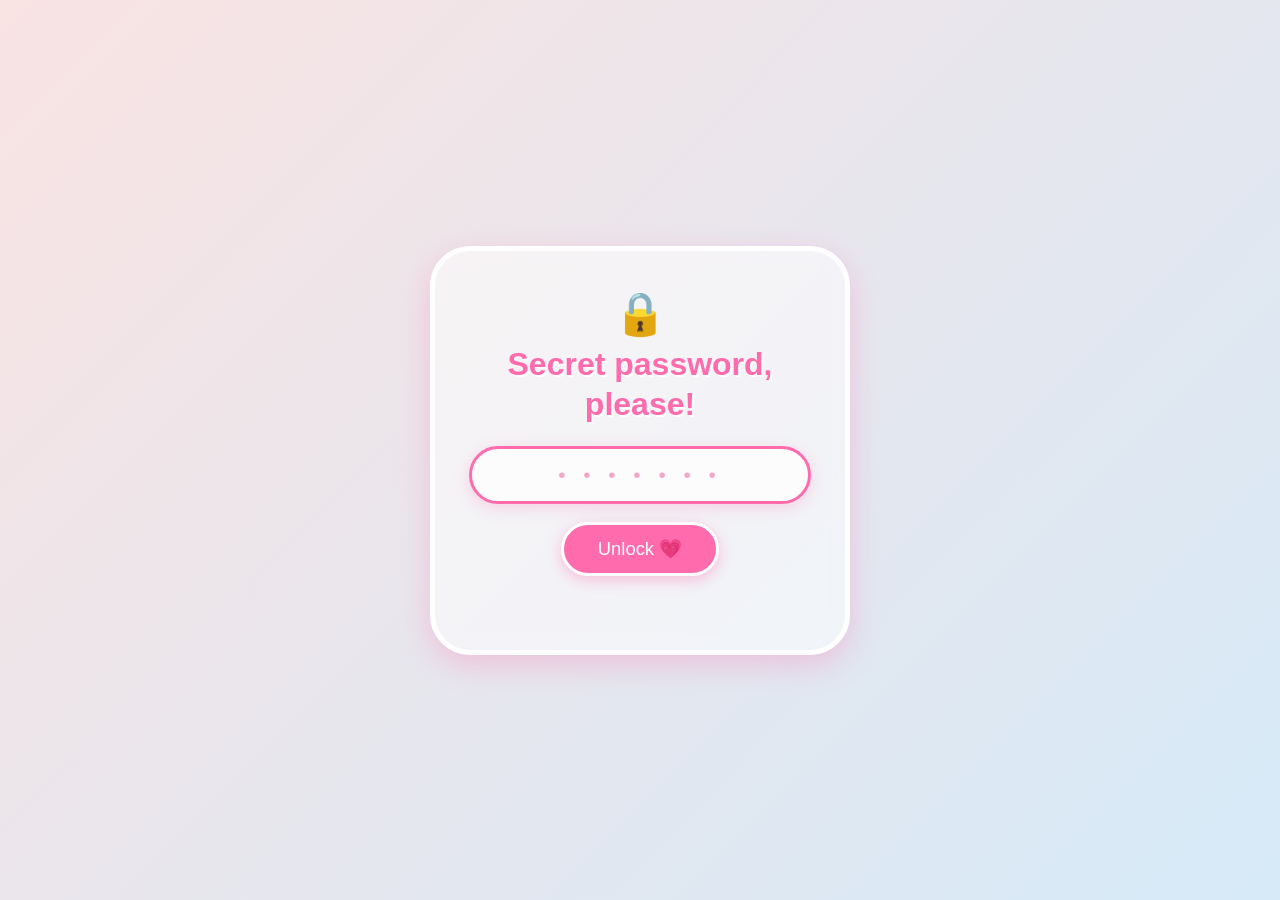
<file: hug_page.html>
<!DOCTYPE html>
<html lang="en">
<head>
    <meta charset="UTF-8">
    <script src="lock.js"></script>
    <meta name="viewport" content="width=device-width, initial-scale=1.0">
    <title>The Hug Tank 🫂</title>
    <link rel="stylesheet" href="hug_style.css">
</head>
<body>
    <div id="hearts-container"></div>

    <div class="main-wrapper">
        <div class="hug-card">
            <h1 class="hug-header">Haya's Hug Tank</h1>
            <p class="instruction-text">Hold the heart to pour the hugs! ⬇️</p>
            
            <div id="tank" class="hug-tank">
                </div>

            <div class="counter-display">
                <span id="hug-count">0</span> Hugs Received
            </div>

            <div class="button-group">
                <button class="hug-btn" 
                        onmousedown="startPouring()" onmouseup="stopPouring()" 
                        onmouseleave="stopPouring()" ontouchstart="startPouring()" 
                        ontouchend="stopPouring()">
                    HOLD FOR HUGS! ❤️
                </button>
                
                <button class="tight-hug-btn" onclick="tightHug()">
                    Press for tighter hug! 🤗
                </button>
            </div>

            <p class="final-note">I love you forever and always, Haya. 🌷</p>
        </div>
    </div>

    <audio id="bg-music" loop>
        <source src="music2.mp3" type="audio/mpeg">
    </audio>

    <script>
        const music = document.getElementById('bg-music');
        let pourInterval;
        let hugCount = 0;

        window.onload = () => {
            document.body.classList.add('fade-in');
            const musicTime = localStorage.getItem('musicTime');
            if (musicTime) music.currentTime = parseFloat(musicTime);
            music.play().catch(e => console.log("Music needs interaction"));
        };

        function startPouring() {
            addHug();
            pourInterval = setInterval(addHug, 150); 
        }

        function stopPouring() { clearInterval(pourInterval); }

        function addHug() {
            const tank = document.getElementById('tank');
            const hug = document.createElement('div');
            
            // Removed text, kept only cute icons
            const items = ['🫂', '🫂', '💗', '💝'];    
            const chosen = items[Math.floor(Math.random() * items.length)];
            
            // Increment counter ONLY if it's the hug emoji
            if (chosen === '🫂') {
                hugCount++;
                document.getElementById('hug-count').innerText = hugCount;
            }

            hug.innerHTML = chosen;
            hug.className = 'hug-emoji';
            
            const x = Math.random() * (tank.clientWidth - 40);
            const y = Math.random() * (tank.clientHeight - 40);
            hug.style.left = x + 'px';
            hug.style.top = y + 'px';

            tank.appendChild(hug);

            // Cleanup
            setTimeout(() => {
                hug.style.opacity = '0';
                hug.style.transform = 'scale(0.5) translateY(20px)';
                setTimeout(() => {
                    if (hug.parentNode === tank) tank.removeChild(hug);
                }, 500); 
            }, 3000); 
        }

        function tightHug() {
            const img = document.createElement('img');
            img.src = "tight_hug.png"; 
            img.className = 'tight-hug-mark';
            
            const x = Math.random() * (window.innerWidth - 200);
            const y = Math.random() * (window.innerHeight - 200);
            
            img.style.left = x + 'px';
            img.style.top = y + 'px';
            
            document.body.appendChild(img);

            setTimeout(() => {
                img.style.opacity = '0';
                img.style.transform = 'scale(1.2) rotate(5deg)';
                setTimeout(() => { img.remove(); }, 1000);
            }, 1000);
        }

        function createHeart() {
            const container = document.getElementById('hearts-container');
            const heart = document.createElement('div');
            heart.classList.add('heart');
            heart.innerHTML = '❤️';
            heart.style.left = Math.random() * 100 + 'vw';
            heart.style.animation = `fall ${Math.random() * 3 + 6}s linear forwards`;
            container.appendChild(heart);
            setTimeout(() => heart.remove(), 9000);
        }
        setInterval(createHeart, 600);
    </script>
</body>
</html>
</file>
<file: hug_style.css>
body {
    opacity: 0;
    transition: opacity 0.8s ease-in-out;
    display: flex;
    justify-content: center;
    align-items: center;
    height: 100vh;
    margin: 0;
    background: linear-gradient(135deg, #f9e3e3 0%, #d6eaf8 100%); 
    font-family: 'Comic Sans MS', 'cursive', sans-serif;
    overflow: hidden;
}

body.fade-in { opacity: 1; }

.hug-card {
    text-align: center;
    z-index: 10;
    width: 90%;
    max-width: 520px;
    background: rgba(255, 255, 255, 0.5);
    padding: 35px;
    border-radius: 45px;
    backdrop-filter: blur(10px);
    border: 5px solid #fff;
    box-shadow: 0 10px 30px rgba(255, 107, 173, 0.3);
}

.hug-header { color: #ff6bad; font-size: 2em; margin-bottom: 10px; text-shadow: 2px 2px 0px #fff; }
.instruction-text { color: #2e86c1; font-weight: bold; margin-bottom: 20px; }

.hug-tank {
    width: 100%;
    height: 220px;
    background: rgba(255, 255, 255, 0.3);
    border-radius: 25px;
    position: relative;
    margin-bottom: 25px;
    overflow: hidden;
    border: 3px dashed #ff6bad;
}

.button-group {
    display: flex;
    flex-direction: column;
    gap: 15px;
    align-items: center;
}

.hug-btn, .tight-hug-btn {
    padding: 12px 30px;
    font-size: 1.1em;
    color: white;
    border: 3px solid #fff;
    border-radius: 50px;
    cursor: pointer;
    transition: transform 0.2s;
    width: 80%;
}

.hug-btn {
    background-color: #ff6bad;
    box-shadow: 0 4px 15px rgba(255, 107, 173, 0.4);
}

.tight-hug-btn {
    background-color: #ff4d94;
    box-shadow: 0 4px 15px rgba(255, 77, 148, 0.4);
}

.hug-btn:active, .tight-hug-btn:active { transform: scale(0.95); }

.final-note { margin-top: 25px; color: #ff6bad; font-weight: bold; font-size: 1.1em; }

.hug-emoji {
    position: absolute;
    font-size: 25px;
    transition: opacity 0.5s, transform 0.5s;
    pointer-events: none;
}

.tight-hug-mark {
    position: fixed;
    width: 200px; /* Adjust based on your image size */
    z-index: 100;
    pointer-events: none;
    transition: opacity 1s, transform 1s;
    animation: smackPop 0.6s cubic-bezier(0.175, 0.885, 0.32, 1.275) forwards;
}

@keyframes smackPop { 
    0% { transform: scale(0.5) rotate(-20deg); opacity: 0; } 
    100% { transform: scale(1) rotate(0deg); opacity: 1; } 
}

.heart {
    position: fixed; top: -10px; font-size: 25px;
    z-index: 1; color: #ff6bad; opacity: 0.5;
    animation: fall linear forwards;
}

@keyframes fall { to { transform: translateY(105vh) rotate(360deg); } }

/* ... All previous styles stay the same ... */

.counter-display {
    font-size: 1.5em;
    color: #2e86c1;
    font-weight: bold;
    margin-bottom: 15px;
    background: rgba(255, 255, 255, 0.4);
    padding: 5px 15px;
    border-radius: 20px;
    display: inline-block;
}

#hug-count {
    color: #ff6bad;
    font-size: 1.2em;
}

/* Ensure the tank is slightly higher to fit the counter */
.hug-tank {
    width: 100%;
    height: 180px; /* Shrunk slightly for the counter */
    background: rgba(255, 255, 255, 0.3);
    border-radius: 25px;
    position: relative;
    margin-bottom: 15px;
    overflow: hidden;
    border: 3px dashed #ff6bad;
}

/* ... Rest of your styles (buttons, hearts, smackPop) ... */
</file>
<file: letter_style.css>
/* --- KEEP YOUR PREVIOUS BODY & CARD STYLES --- */
body {
    opacity: 0;
    transition: opacity 0.8s ease-in-out;
    display: flex;
    justify-content: center;
    align-items: center;
    min-height: 100vh;
    margin: 0;
    background: linear-gradient(135deg, #f9e3e3 0%, #d6eaf8 100%); 
    font-family: 'Comic Sans MS', 'cursive', sans-serif;
    overflow-x: hidden;
}

body.fade-in { opacity: 1; }
.fade-out { opacity: 0; transition: 0.8s; }

.letter-card {
    text-align: center;
    z-index: 10;
    width: 90%;
    max-width: 600px;
    background: rgba(255, 255, 255, 0.5);
    padding: 50px 40px;
    border-radius: 50px 50px 40px 40px;
    backdrop-filter: blur(8px);
    border: 5px solid #fff;
    box-shadow: 0 10px 30px rgba(255, 107, 173, 0.3);
    animation: float 4s ease-in-out infinite;
}

@keyframes float {
    0%, 100% { transform: translateY(0px); }
    50% { transform: translateY(-10px); }
}

/* --- TYPEWRITER TEXT STYLES --- */
.letter-header {
    font-size: 2.2em;
    color: #ff6bad;
    text-shadow: 2px 2px 0px #fff;
    margin-bottom: 30px;
}

.type-text {
    font-size: 1.25em;
    color: #2e86c1;
    line-height: 1.6;
    margin-bottom: 20px;
    text-align: left;
    min-height: 1.2em; /* Prevents card jumping while typing */
}

.signature {
    font-weight: bold;
    text-align: center;
    margin-top: 30px;
}

/* --- BUTTON ANIMATION --- */
.next-btn {
    padding: 15px 40px;
    font-size: 1.2em;
    background-color: #ff6bad;
    color: white;
    border: 3px solid #fff;
    border-radius: 50px;
    cursor: pointer;
    transition: opacity 1s ease, transform 0.2s;
    animation: buttonGlow 2s infinite ease-in-out;
}

.next-btn.hidden {
    opacity: 0;
    pointer-events: none;
}

@keyframes buttonGlow {
    0%, 100% { box-shadow: 0 0 15px rgba(255, 107, 173, 0.4); }
    50% { box-shadow: 0 0 25px rgba(255, 107, 173, 0.8); }
}

/* --- HEARTS --- */
.heart {
    position: fixed;
    top: -10px;
    font-size: 25px;
    z-index: 1;
    color: #ff6bad;
    opacity: 0.5;
    animation: fall linear forwards;
}

@keyframes fall { to { transform: translateY(105vh) rotate(360deg); } }
</file>
<file: quiz_style.css>
/* --- MATCHED TRANSITION & BACKGROUND --- */
body {
    opacity: 0;
    transition: opacity 0.8s ease-in-out;
    display: flex;
    justify-content: center;
    align-items: center;
    height: 100vh;
    margin: 0;
    /* YOUR EXACT GRADIENT */
    background: linear-gradient(135deg, #f9e3e3 0%, #d6eaf8 100%); 
    font-family: 'Comic Sans MS', 'cursive', sans-serif;
    overflow: hidden;
}

body.fade-in { opacity: 1; }
.fade-out-dim { opacity: 0; filter: brightness(0.5); transition: 0.8s; }

/* --- MATCHED CONTAINER (CARD) --- */
.quiz-card {
    text-align: center;
    z-index: 10;
    width: 540px;
    background: rgba(255, 255, 255, 0.5); /* Your exact transparency */
    padding: 40px;
    border-radius: 40px;
    backdrop-filter: blur(8px);
    border: 5px solid #fff; /* Your exact border */
    /* Your exact pink glow */
    box-shadow: 0 10px 30px rgba(255, 107, 173, 0.3);
    animation: float 3s ease-in-out infinite; /* Added your float animation */
}

@keyframes float { 
    0%, 100% { transform: translateY(0px); } 
    50% { transform: translateY(-15px); } 
}

/* --- TEXT COLORS --- */
.quiz-title {
    font-size: 1.2em;
    color: #2e86c1; /* Your exact blue */
    margin-bottom: 10px;
    font-weight: bold;
}

h1 {
    font-size: 2.2em;
    color: #ff6bad; /* Your exact pink */
    text-shadow: 2px 2px 0px #fff;
    line-height: 1.3;
}

/* --- BUTTONS (MATCHED TO HUG BUTTON) --- */
.quiz-opt {
    width: 85%;
    padding: 15px;
    margin: 12px auto;
    font-size: 1.1em;
    font-family: 'Comic Sans MS', cursive;
    background-color: #ff6bad; /* Your exact button pink */
    color: white;
    border: 3px solid #fff;
    border-radius: 50px;
    cursor: pointer;
    display: block;
    transition: transform 0.2s, box-shadow 0.2s;
}

.quiz-opt:hover {
    transform: scale(1.05);
    box-shadow: 0 5px 15px rgba(255, 107, 173, 0.4);
}

/* --- FEEDBACK AREA --- */
.feedback-animation {
    transition: opacity 0.6s ease-in-out;
    color: #2e86c1; /* Your blue */
    font-size: 1.3em;
    font-weight: bold;
}

.next-btn {
    margin-top: 20px;
    padding: 10px 25px;
    background: #2e86c1; /* Blue to contrast pink options */
    color: white;
    border: 2px solid #fff;
    border-radius: 50px;
    cursor: pointer;
}

.special-note {
    font-size: 0.9em;
    color: #ff4d94;
    margin-top: 10px;
}

/* --- ORIGINAL HEART RAIN --- */
.ambient-heart {
    position: fixed;
    top: -10px;
    font-size: 25px;
    z-index: 1;
    animation: fall linear forwards;
    pointer-events: none;
    color: #ff6bad;
}

@keyframes fall { to { transform: translateY(105vh) rotate(360deg); } }

.hidden { display: none; }
</file>
